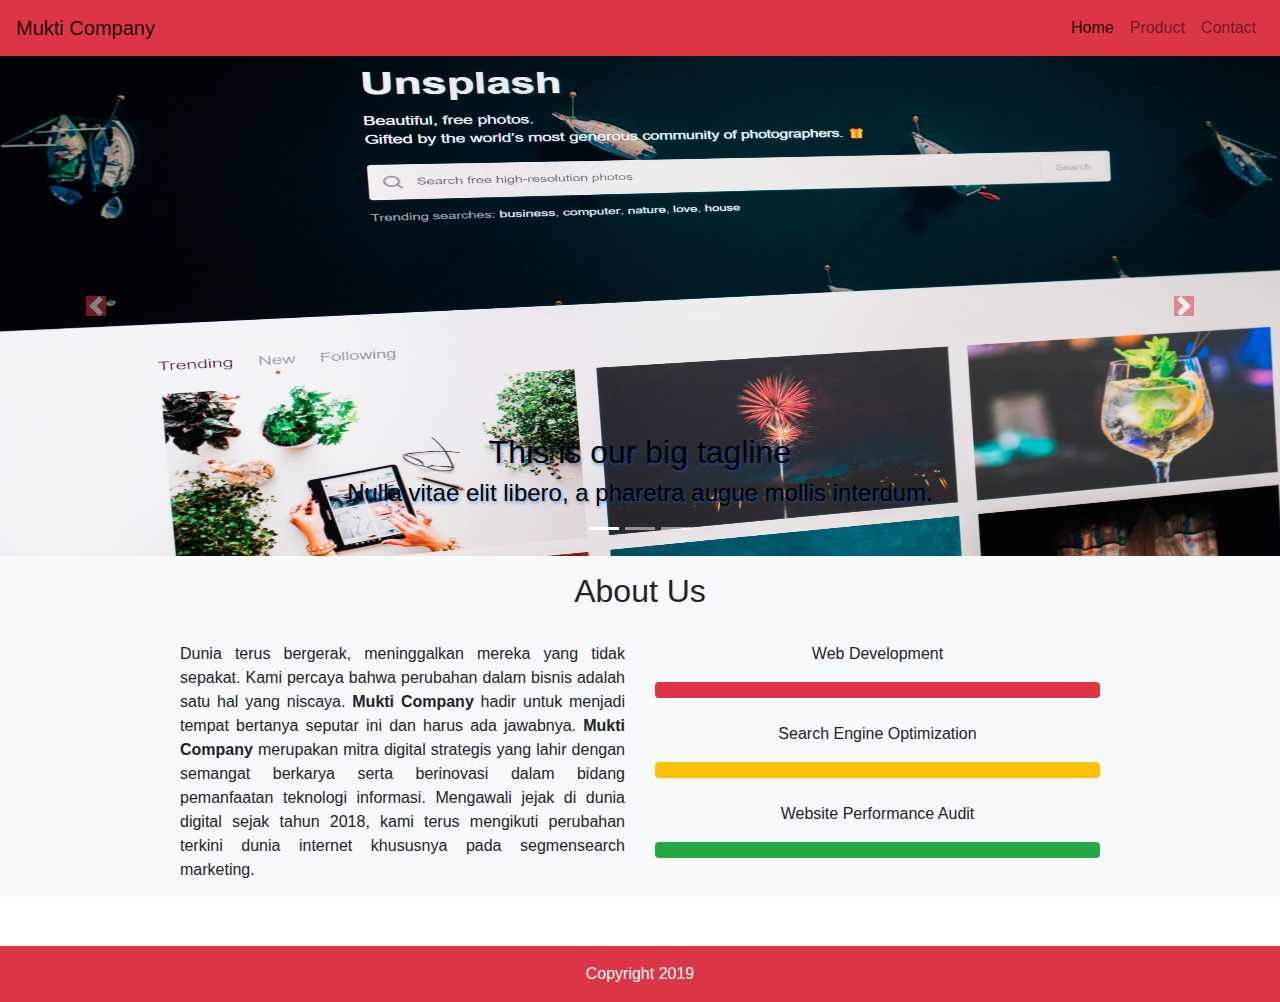
<file: final-project/index.html>
<!doctype html>
<html lang="en">
  <head>
    <!-- Required meta tags -->
    <meta charset="utf-8">
    <meta name="viewport" content="width=device-width, initial-scale=1, shrink-to-fit=no">

    <!-- Bootstrap CSS -->
    <link rel="stylesheet" href="https://stackpath.bootstrapcdn.com/bootstrap/4.3.1/css/bootstrap.min.css" integrity="sha384-ggOyR0iXCbMQv3Xipma34MD+dH/1fQ784/j6cY/iJTQUOhcWr7x9JvoRxT2MZw1T" crossorigin="anonymous">
    <!-- My Css -->
    <link rel="stylesheet" type="text/css" href="css/style.css">

    <title>Hello, world!</title>
  </head>
  <body>
    <!-- Navbar -->
    <nav class="navbar navbar-expand-lg navbar-light bg-danger">
  <a class="navbar-brand" href="#">Mukti Company</a>
  <button class="navbar-toggler" type="button" data-toggle="collapse" data-target="#navbarNav" aria-controls="navbarNav" aria-expanded="false" aria-label="Toggle navigation">
    <span class="navbar-toggler-icon"></span>
  </button>
  <div class="collapse navbar-collapse" id="navbarNav">
    <ul class="navbar-nav ml-auto">
      <li class="nav-item active">
        <a class="nav-link" href="#">Home</a>
      </li>
      <li class="nav-item">
        <a class="nav-link" href="produk.html">Product</a>
      </li>
      <li class="nav-item">
        <a class="nav-link" href="contact.html">Contact</a>
      </li>
    </ul>
  </div>
</nav>
<!-- end Navbar -->

<!-- img slider -->
<div class="slider">
  <div id="carouselExampleCaptions" class="carousel slide" data-ride="carousel">
    <ol class="carousel-indicators">
      <li data-target="#carouselExampleCaptions" data-slide-to="0" class="active"></li>
      <li data-target="#carouselExampleCaptions" data-slide-to="1"></li>
      <li data-target="#carouselExampleCaptions" data-slide-to="2"></li>
    </ol>
    <div class="carousel-inner">
      <div class="carousel-item active">
        <img src="img/slider/1.png" class="d-block w-100" alt="produk 1">
        <div class="carousel-caption d-none d-md-block">
          <h2 class="sliderTitle">This is our big tagline</h2>
          <h4 class="sliderTitleH4">Nulla vitae elit libero, a pharetra augue mollis interdum.</h4>
        </div>
      </div>
      <div class="carousel-item">
        <img src="img/slider/2.png" class="d-block w-100" alt="produk 2">
        <div class="carousel-caption d-none d-md-block">
          <h2 class="sliderTitle">This is our big tagline</h2>
          <h4 class="sliderTitleH4">Here's our small slogan</h4>
        </div>
      </div>
      <div class="carousel-item">
        <img src="img/slider/3.png" class="d-block w-100" alt="produk 4">
        <div class="carousel-caption d-none d-md-block">
          <h2 class="sliderTitle">This is our big tagline</h2>
          <h4 class="sliderTitleH4">Praesent commodo cursus magna, vel scelerisque nisl consectetur.</h4>
        </div>
      </div>
       <div class="carousel-item">
        <img src="img/slider/4.png" class="d-block w-100" alt="produk 4">
        <div class="carousel-caption d-none d-md-block">
          <h2 class="sliderTitle">This is our big tagline</h2>
          <h4 class="sliderTitleH4">Here's our small slogan</h4>
        </div>
      </div>
    </div>
    <a class="carousel-control-prev" href="#carouselExampleCaptions" role="button" data-slide="prev">
      <span class="carousel-control-prev-icon bg-danger" aria-hidden="true"></span>
      <span class="sr-only">Previous</span>
    </a>
    <a class="carousel-control-next" href="#carouselExampleCaptions" role="button" data-slide="next">
      <span class="carousel-control-next-icon bg-danger" aria-hidden="true"></span>
      <span class="sr-only">Next</span>
    </a>
  </div>
</div>
<!-- end Image Slider -->

<!-- about us -->

 <section id="about" class="about bg-light">
      <div class="container ">

          <div class="row mb-4 pt-3">
              <div class="col text-center">
                <h2>About Us</h2>
              </div>
          </div>

           <div class="row justify-content-center mb-5">
              <div class="col-md-5 text-justify">
                <p>Dunia terus bergerak, meninggalkan mereka yang tidak sepakat. Kami percaya bahwa perubahan dalam bisnis adalah satu hal yang niscaya. <strong>Mukti Company</strong> hadir untuk menjadi tempat bertanya seputar ini dan harus ada jawabnya. <strong>Mukti Company</strong> merupakan mitra digital strategis yang lahir dengan semangat berkarya serta berinovasi dalam bidang pemanfaatan teknologi informasi. Mengawali jejak di dunia digital sejak tahun 2018, kami terus mengikuti perubahan terkini dunia internet khususnya pada segmensearch marketing.</p>
              </div>


              <div class="col-md-5 text-center">
                <p>Web Development</p>
                <div class="progress">
                    <div class="progress-bar bg-danger" role="progressbar" style="width: 100%" aria-valuenow="100" aria-valuemin="0" aria-valuemax="100"></div>
                </div>

                <p class="pt-4">Search Engine Optimization</p>
                <div class="progress">
                    <div class="progress-bar bg-warning" role="progressbar" style="width: 100%" aria-valuenow="100" aria-valuemin="0" aria-valuemax="100"></div>
                </div>

                <p class="pt-4">Website Performance Audit</p>
                <div class="progress">
                    <div class="progress-bar bg-success" role="progressbar" style="width: 100%" aria-valuenow="100" aria-valuemin="0" aria-valuemax="100"></div>
                </div>
              </div>

          </div>
      </div>
      </section>
<!--Akhir Abaout  -->

<!-- footer -->
<footer class="bg-danger text-white">
   <div class="container">
     <div class="row pt-3 text-center">
       <div class="col">
         <p>Copyright 2019</p>
       </div>
     </div>
   </div>
 </footer>
 <!-- end footer -->


    <!-- Optional JavaScript -->
    <!-- jQuery first, then Popper.js, then Bootstrap JS -->
    <!-- Optional JavaScript -->
    <!-- jQuery first, then Popper.js, then Bootstrap JS -->
    <script
  src="https://code.jquery.com/jquery-3.4.1.min.js"
  integrity="sha256-CSXorXvZcTkaix6Yvo6HppcZGetbYMGWSFlBw8HfCJo="
  crossorigin="anonymous"></script>
    <script src="https://cdnjs.cloudflare.com/ajax/libs/popper.js/1.14.7/umd/popper.min.js" integrity="sha384-UO2eT0CpHqdSJQ6hJty5KVphtPhzWj9WO1clHTMGa3JDZwrnQq4sF86dIHNDz0W1" crossorigin="anonymous"></script>
    <script src="https://stackpath.bootstrapcdn.com/bootstrap/4.3.1/js/bootstrap.min.js" integrity="sha384-JjSmVgyd0p3pXB1rRibZUAYoIIy6OrQ6VrjIEaFf/nJGzIxFDsf4x0xIM+B07jRM" crossorigin="anonymous"></script>
  </body>
</html>
    <script src="https://cdnjs.cloudflare.com/ajax/libs/popper.js/1.14.7/umd/popper.min.js" integrity="sha384-UO2eT0CpHqdSJQ6hJty5KVphtPhzWj9WO1clHTMGa3JDZwrnQq4sF86dIHNDz0W1" crossorigin="anonymous"></script>
    <script src="https://stackpath.bootstrapcdn.com/bootstrap/4.3.1/js/bootstrap.min.js" integrity="sha384-JjSmVgyd0p3pXB1rRibZUAYoIIy6OrQ6VrjIEaFf/nJGzIxFDsf4x0xIM+B07jRM" crossorigin="anonymous"></script>
  </body>
</html>
</file>
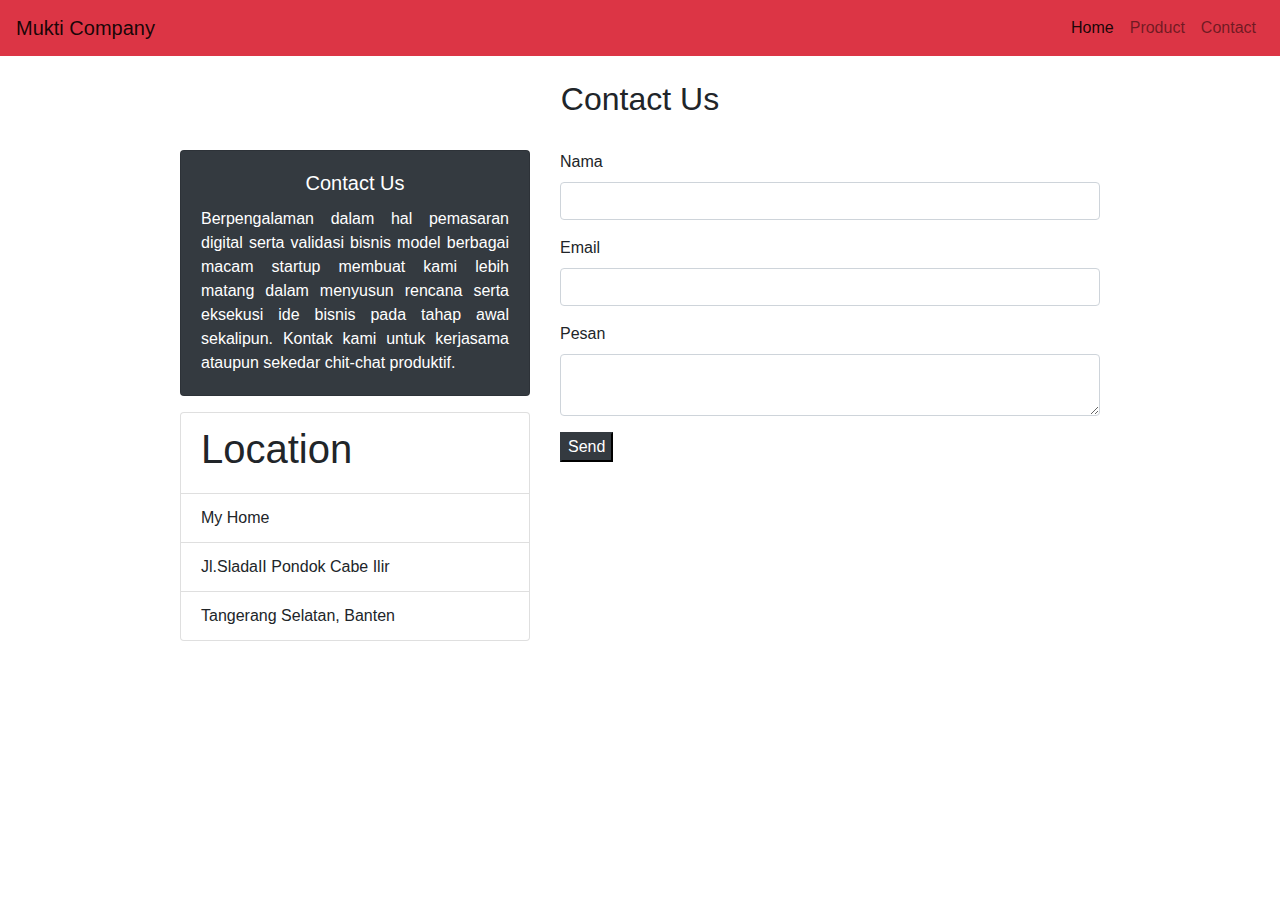
<file: final-project/contact.html>
<!doctype html>
<html lang="en">
  <head>
    <!-- Required meta tags -->
    <meta charset="utf-8">
    <meta name="viewport" content="width=device-width, initial-scale=1, shrink-to-fit=no">

    <!-- Bootstrap CSS -->
    <link rel="stylesheet" href="https://stackpath.bootstrapcdn.com/bootstrap/4.3.1/css/bootstrap.min.css" integrity="sha384-ggOyR0iXCbMQv3Xipma34MD+dH/1fQ784/j6cY/iJTQUOhcWr7x9JvoRxT2MZw1T" crossorigin="anonymous">
    <!-- My Css -->


    <title>Contact</title>
  </head>
  <body>
    <!-- Navbar -->
    <nav class="navbar navbar-expand-lg navbar-light bg-danger">
  <a class="navbar-brand" href="index.html">Mukti Company</a>
  <button class="navbar-toggler" type="button" data-toggle="collapse" data-target="#navbarNav" aria-controls="navbarNav" aria-expanded="false" aria-label="Toggle navigation">
    <span class="navbar-toggler-icon"></span>
  </button>
  <div class="collapse navbar-collapse" id="navbarNav">
    <ul class="navbar-nav ml-auto">
      <li class="nav-item active">
        <a class="nav-link" href="index.html">Home</a>
      </li>
      <li class="nav-item">
        <a class="nav-link" href="produk.html">Product</a>
      </li>
      <li class="nav-item">
        <a class="nav-link" href="#">Contact</a>
      </li>
    </ul>
  </div>
</nav>
<!-- end Navbar -->

<!-- Contact -->
<section id="contact" class="contact mb-5">
  <div class="container">
    <div class="row pt-4 mb-4">
      <div class="col text-center">
        <h2>Contact Us</h2>
      </div>
    </div>

    <div class="row justify-content-center">
      <div class="col-md-4">
        <div class="card text-white bg-dark mb-3 text-center">
            <div class="card-body">
            <h5 class="card-title">Contact Us</h5>
            <p class="card-text text-justify">Berpengalaman dalam hal pemasaran digital serta validasi bisnis model berbagai macam startup membuat kami lebih matang dalam menyusun rencana serta eksekusi ide bisnis pada tahap awal sekalipun. Kontak kami untuk kerjasama ataupun sekedar chit-chat produktif.</p>
            </div>
      </div>


        <ul class="list-group">
          <li class="list-group-item"><h1>Location</h1></li>
          <li class="list-group-item">My Home</li>
          <li class="list-group-item">Jl.SladaII Pondok Cabe Ilir</li>
          <li class="list-group-item">Tangerang Selatan, Banten</li>

       </ul>
   </div>
   <div class="col-md-6">
    <form action="https://formspree.io/muktidwijatmoko@gmail.com" method="POST">
        <div class="form-group">
            <label for  ="nama">Nama</label>
            <input type ="text" class="form-control" id="name" name="name">
        </div>
         <div class="form-group">
            <label for  ="email">Email</label>
            <input type ="text" class="form-control" id="email" name="_replyto">
        </div>
        <div class="form-group">
            <label for  ="pesan">Pesan</label>
            <textarea name="pesan" class="form-control" id="pesan" name="pesan"></textarea>
        </div>
        <button type="submit" class="submit btn-dark" value="send">Send</button>
       </form>

   </div>
  </div>
</div>
</section>
 <!-- Akhir Contact  -->


    <!-- Optional JavaScript -->
    <!-- jQuery first, then Popper.js, then Bootstrap JS -->
    <!-- Optional JavaScript -->
    <!-- jQuery first, then Popper.js, then Bootstrap JS -->
   <script
  src="https://code.jquery.com/jquery-3.4.1.min.js"
  integrity="sha256-CSXorXvZcTkaix6Yvo6HppcZGetbYMGWSFlBw8HfCJo="
  crossorigin="anonymous"></script>
    <script src="https://cdnjs.cloudflare.com/ajax/libs/popper.js/1.14.7/umd/popper.min.js" integrity="sha384-UO2eT0CpHqdSJQ6hJty5KVphtPhzWj9WO1clHTMGa3JDZwrnQq4sF86dIHNDz0W1" crossorigin="anonymous"></script>
    <script src="https://stackpath.bootstrapcdn.com/bootstrap/4.3.1/js/bootstrap.min.js" integrity="sha384-JjSmVgyd0p3pXB1rRibZUAYoIIy6OrQ6VrjIEaFf/nJGzIxFDsf4x0xIM+B07jRM" crossorigin="anonymous"></script>
  </body>
</html>
    <script src="https://cdnjs.cloudflare.com/ajax/libs/popper.js/1.14.7/umd/popper.min.js" integrity="sha384-UO2eT0CpHqdSJQ6hJty5KVphtPhzWj9WO1clHTMGa3JDZwrnQq4sF86dIHNDz0W1" crossorigin="anonymous"></script>
    <script src="https://stackpath.bootstrapcdn.com/bootstrap/4.3.1/js/bootstrap.min.js" integrity="sha384-JjSmVgyd0p3pXB1rRibZUAYoIIy6OrQ6VrjIEaFf/nJGzIxFDsf4x0xIM+B07jRM" crossorigin="anonymous"></script>
  </body>
</html>
</file>
<file: final-project/css/style.css>
.d-block {
    height: 500px;
}

.carousel-control-next-icon {
  color: red;
}

.sliderTitle {
    color: black;
    text-shadow: 1px 2px 3px rgba(12,100,222,0.5);
}

.sliderTitleH4 {
  color: black;
  text-shadow: 1px 2px 3px rgba(12,100,222,0.5);
}
</file>
